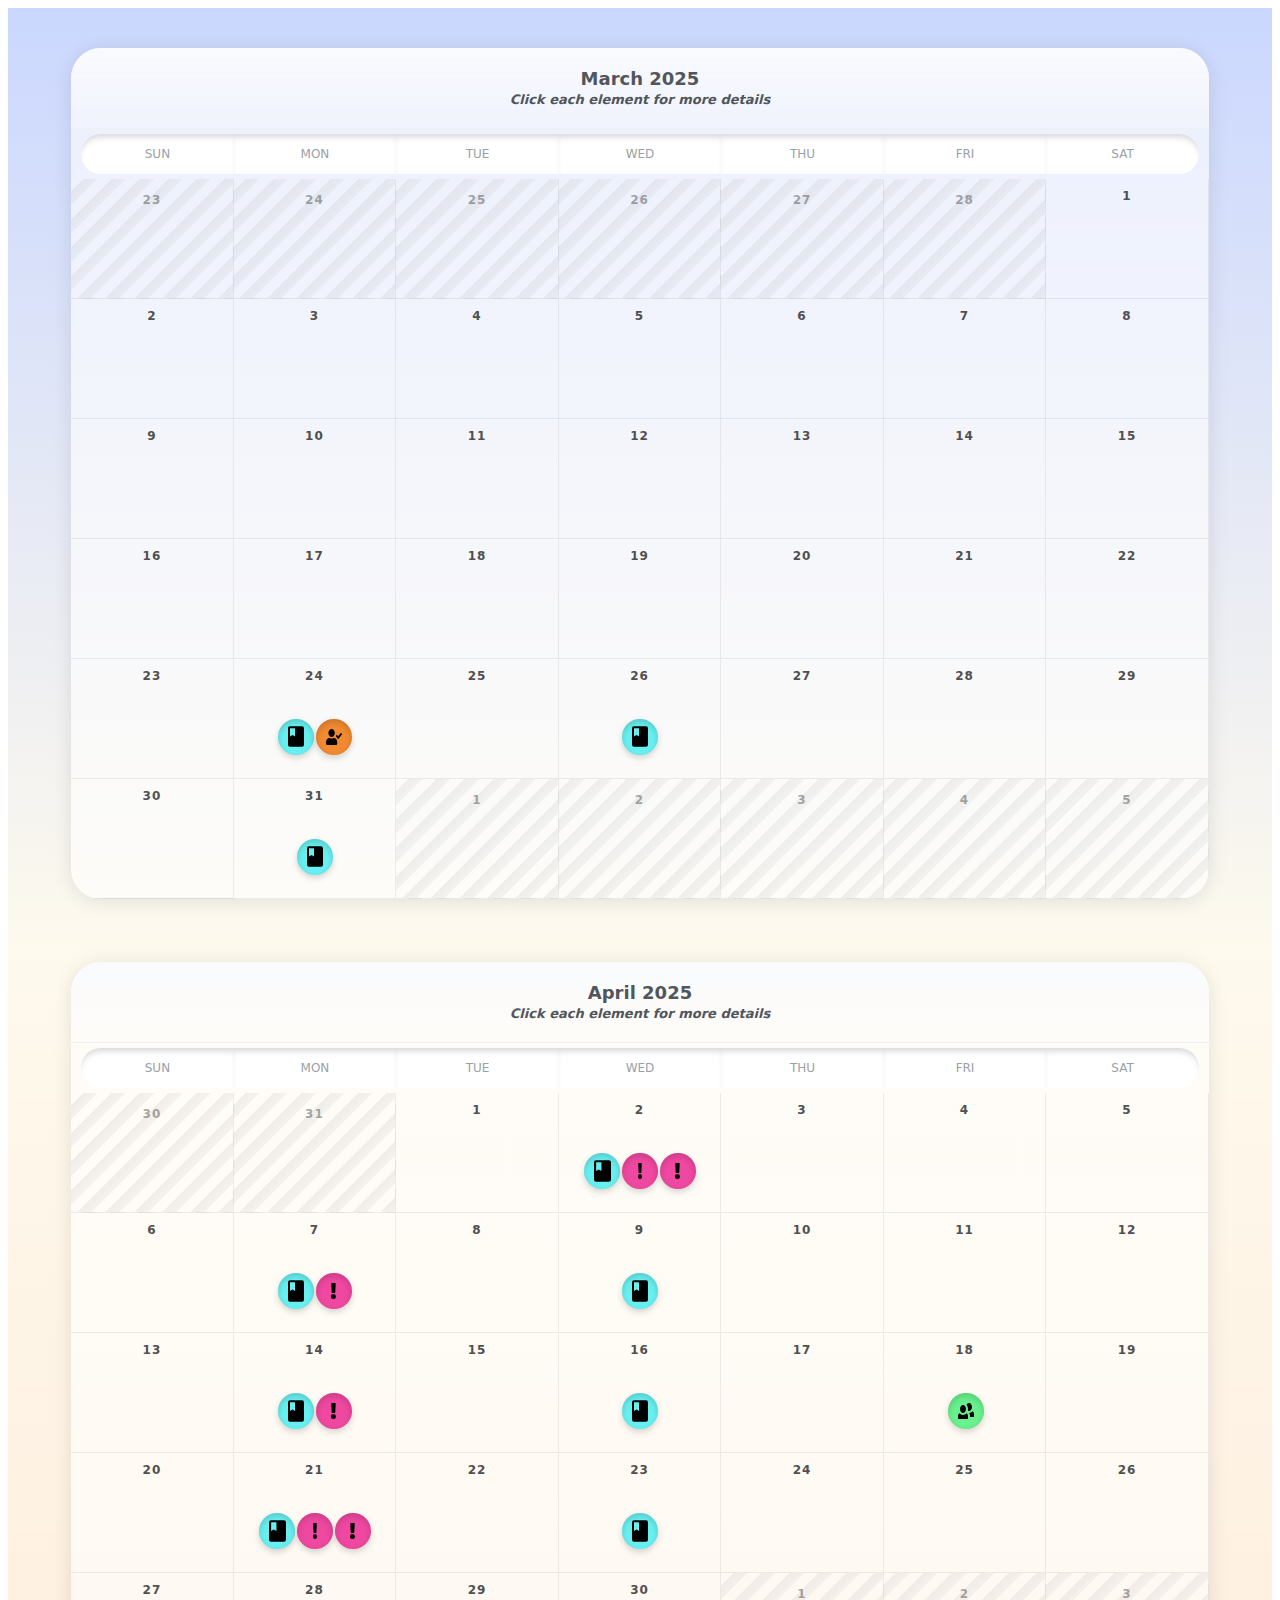
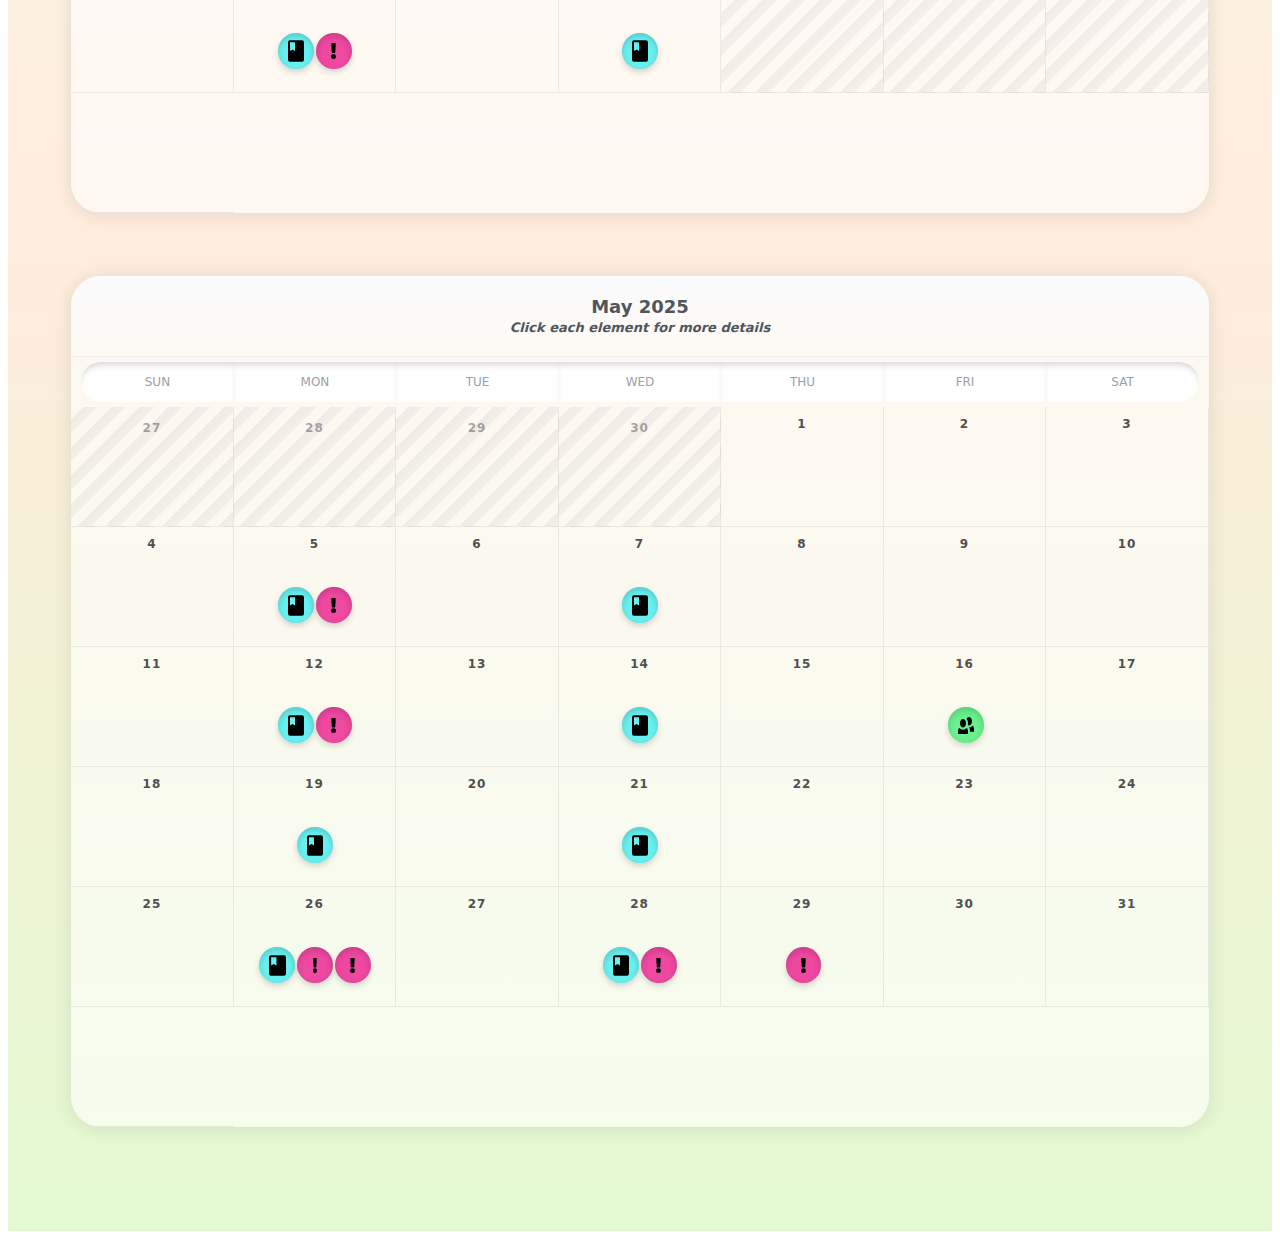
<file: index.html>
<!doctype html>
<html lang="en">
<head>
<meta charset="utf-8" name="viewport" content="width=device-width, initial-scale=1.0">
<title>FASH 100MW - Spring 2025</title>
<link href="Spring2025.css" rel="stylesheet" type="text/css">
<script src="https://code.jquery.com/jquery-3.5.1.min.js"></script>
<script src="https://cdn.jsdelivr.net/npm/bootstrap@5.0.2/dist/js/bootstrap.bundle.min.js" integrity="sha384-MrcW6ZMFYlzcLA8Nl+NtUVF0sA7MsXsP1UyJoMp4YLEuNSfAP+JcXn/tWtIaxVXM" crossorigin="anonymous"></script>
<script>
    $(document).ready(function(){
        $('#class1').click(function(){
			$('#modal-title').load('templates/Title_01.html');
			$('#modal-body').load('templates/Class01_Content.html');
            $('#myModal').modal('show');
        });
		$('#class2').click(function(){
			$('#modal-title').load('templates/Title_02.html');
			$('#modal-body').load('templates/Class02_Content.html');
            $('#myModal').modal('show');
        });
		$('#class3').click(function(){
			$('#modal-title').load('templates/Title_03.html');
			$('#modal-body').load('templates/Class03_Content.html');
            $('#myModal').modal('show');
        });
		$('#class4').click(function(){
			$('#modal-title').load('templates/Title_04.html');
			$('#modal-body').load('templates/Class04_Content.html');
            $('#myModal').modal('show');
        });
		$('#class5').click(function(){
			$('#modal-title').load('templates/Title_05.html');
			$('#modal-body').load('templates/Class05_Content.html');
            $('#myModal').modal('show');
        });
		$('#class6').click(function(){
			$('#modal-title').load('templates/Title_06.html');
			$('#modal-body').load('templates/Class06_Content.html');
            $('#myModal').modal('show');
        });
		$('#class7').click(function(){
			$('#modal-title').load('templates/Title_07.html');
			$('#modal-body').load('templates/Class07_Content.html');
            $('#myModal').modal('show');
        });
		$('#class8').click(function(){
			$('#modal-title').load('templates/Title_08.html');
			$('#modal-body').load('templates/Class08_Content.html');
            $('#myModal').modal('show');
        });
		$('#class9').click(function(){
			$('#modal-title').load('templates/Title_09.html');
			$('#modal-body').load('templates/Class09_Content.html');
            $('#myModal').modal('show');
        });
		$('#class10').click(function(){
			$('#modal-title').load('templates/Title_10.html');
			$('#modal-body').load('templates/Class10_Content.html');
            $('#myModal').modal('show');
        });
		$('#class11').click(function(){
			$('#modal-title').load('templates/Title_11.html');
			$('#modal-body').load('templates/Class11_Content.html');
            $('#myModal').modal('show');
        });
		$('#class12').click(function(){
			$('#modal-title').load('templates/Title_12.html');
			$('#modal-body').load('templates/Class12_Content.html');
            $('#myModal').modal('show');
        });
		$('#class13').click(function(){
			$('#modal-title').load('templates/Title_13.html');
			$('#modal-body').load('templates/Class13_Content.html');
            $('#myModal').modal('show');
        });
		$('#class14').click(function(){
			$('#modal-title').load('templates/Title_14.html');
			$('#modal-body').load('templates/Class14_Content.html');
            $('#myModal').modal('show');
        });
		$('#class15').click(function(){
			$('#modal-title').load('templates/Title_15.html');
			$('#modal-body').load('templates/Class15_Content.html');
            $('#myModal').modal('show');
        });
		$('#class16').click(function(){
			$('#modal-title').load('templates/Title_16.html');
			$('#modal-body').load('templates/Class16_Content.html');
            $('#myModal').modal('show');
        });
		$('#class17').click(function(){
			$('#modal-title').load('templates/Title_17.html');
			$('#modal-body').load('templates/Class17_Content.html');
            $('#myModal').modal('show');
        });
		$('#class18').click(function(){
			$('#modal-title').load('templates/Title_18.html');
			$('#modal-body').load('templates/Class18_Content.html');
            $('#myModal').modal('show');
        });
		$('#class19').click(function(){
			$('#modal-title').load('templates/Title_19.html');
			$('#modal-body').load('templates/Class19_Content.html');
            $('#myModal').modal('show');
        });
		$('#class20').click(function(){
			$('#modal-title').load('templates/Title_20.html');
			$('#modal-body').load('templates/Class20_Content.html');
            $('#myModal').modal('show');
        });
    });

	// When the user clicks on div, open the popup
function openPopup(id) {
  var popup = document.getElementById(id);
  popup.classList.toggle("show");
}
</script>

</head>

<body>
<div class="body">
<div class="calendar-container">
<div class="calendar-header">
<h1>March 2025</h1>
<em>Click each element for more details</em></div>
<div class="calendar">
<!--days of the week---> 
<span class="day-name-left">Sun</span> 
<span class="day-name">Mon</span> 
<span class="day-name">Tue</span> 
<span class="day-name">Wed</span> 
<span class="day-name">Thu</span> 
<span class="day-name">Fri</span> 
<span class="day-name-right">Sat</span> 
<!--disabled dates--->
<div class="day--disabled" style="grid-column: 1; grid-row: 2;">23</div>
<div class="day--disabled" style="grid-column: 2; grid-row: 2;">24</div>
<div class="day--disabled" style="grid-column: 3; grid-row: 2;">25</div>
<div class="day--disabled" style="grid-column: 4; grid-row: 2;">26</div>
<div class="day--disabled" style="grid-column: 5; grid-row: 2;">27</div>
<div class="day--disabled" style="grid-column: 6; grid-row: 2;">28</div>
<!--active dates--->
<div class="day" style="grid-column: 7; grid-row: 2;">1</div>
<div class="day" style="grid-column: 1; grid-row: 3;">2</div>
<div class="day" style="grid-column: 2; grid-row: 3;">3</div>
<div class="day" style="grid-column: 3; grid-row: 3;">4</div>
<div class="day" style="grid-column: 4; grid-row: 3;">5</div>
<div class="day" style="grid-column: 5; grid-row: 3;">6</div>
<div class="day" style="grid-column: 6; grid-row: 3;">7</div>
<div class="day" style="grid-column: 7; grid-row: 3;">8</div>
<div class="day" style="grid-column: 1; grid-row: 4;">9</div>
<div class="day" style="grid-column: 2; grid-row: 4;">10</div>
<div class="day" style="grid-column: 3; grid-row: 4;">11</div>
<div class="day" style="grid-column: 4; grid-row: 4;">12</div>
<div class="day" style="grid-column: 5; grid-row: 4;">13</div>
<div class="day" style="grid-column: 6; grid-row: 4;">14</div>
<div class="day" style="grid-column: 7; grid-row: 4;">15</div>
<div class="day" style="grid-column: 1; grid-row: 5;">16</div>
<div class="day" style="grid-column: 2; grid-row: 5;">17</div>
<div class="day" style="grid-column: 3; grid-row: 5;">18</div>
<div class="day" style="grid-column: 4; grid-row: 5;">19</div>
<div class="day" style="grid-column: 5; grid-row: 5;">20</div>
<div class="day" style="grid-column: 6; grid-row: 5;">21</div>
<div class="day" style="grid-column: 7; grid-row: 5;">22</div>
<div class="day" style="grid-column: 1; grid-row: 6;">23</div>
<div class="day" style="grid-column: 2; grid-row: 6;">24</div>
<div class="day" style="grid-column: 3; grid-row: 6;">25</div>
<div class="day" style="grid-column: 4; grid-row: 6;">26</div>
<div class="day" style="grid-column: 5; grid-row: 6;">27</div>
<div class="day" style="grid-column: 6; grid-row: 6;">28</div>
<div class="day" style="grid-column: 7; grid-row: 6;">29</div>
<div class="day" style="grid-column: 1; grid-row: 7;">30</div>
<div class="day" style="grid-column: 2; grid-row: 7;">31</div>
<!--disabled dates--->
<div class="day--disabled" style="grid-column: 3; grid-row: 7;">1</div>
<div class="day--disabled" style="grid-column: 4; grid-row: 7;">2</div>
<div class="day--disabled" style="grid-column: 5; grid-row: 7;">3</div>
<div class="day--disabled" style="grid-column: 6; grid-row: 7;">4</div>
<div class="day--disabled" style="grid-column: 7; grid-row: 7;">5</div>
<!---extra space--->
<div class="day" style="grid-column: 1; grid-row: 7; border-right: none;"></div>

<!--EXTRA HELPS-->

<!--End EXTRA HELPS-->
	
<!--CLASS Buttons--->	
<!--PQA DIV--->
<div style="grid-column: 2 / span 1; grid-row: 3; display: flex; justify-content: center">
	
</div>
<!--Class ONE DIV--->
<div style="grid-column: 2 / span 1; grid-row: 6; display: flex; justify-content: center">
<div class="button-div">
	<button class="button-class" id="class1">
	<img class="book" src="Icon material-class.svg" alt="classInfo">
	</button>
	</div>
<div class="popup">
	<button class="button-check" onclick="openPopup('assignPQA')">
	<img  class="checkpt" src="Icon awesome-user-check.svg" alt="checkpoint">
	</button>
	<span class="popuptext" id="assignPQA">Complete PQA
</span>
	</div>
</div>
<!--Class TWO DIV--->
<div style="grid-column: 4 / span 1; grid-row: 6; display: flex; justify-content: center">
  <div class="button-div">
    <button class="button-class" id="class2">
      <img class="book" src="Icon material-class.svg" alt="classInfo">
      </button>
  </div>
</div>
<!--Class THREE DIV--->
<div style="grid-column: 2 / span 1; grid-row: 7; display: flex; justify-content: center">
  <div class="button-div">
    <button class="button-class" id="class3">
      <img class="book" src="Icon material-class.svg" alt="classInfo">
      </button>
  </div>
</div>
</div>
</div>

<div class="calendar-container">
<div class="calendar-header">
<h1>April 2025</h1>
<em>Click each element for more details</em></div>
<div class="calendar">
<!--days of the week---> 
<span class="day-name-left">Sun</span> 
<span class="day-name">Mon</span> 
<span class="day-name">Tue</span> 
<span class="day-name">Wed</span> 
<span class="day-name">Thu</span> 
<span class="day-name">Fri</span> 
<span class="day-name-right">Sat</span>
<!--disabled dates--->
<div class="day--disabled" style="grid-column: 1; grid-row: 2;">30</div>
<div class="day--disabled" style="grid-column: 2; grid-row: 2;">31</div>
<!--active dates--->
<div class="day" style="grid-column: 3; grid-row: 2;">1</div>
<div class="day" style="grid-column: 4; grid-row: 2;">2</div>
<div class="day" style="grid-column: 5; grid-row: 2;">3</div>
<div class="day" style="grid-column: 6; grid-row: 2;">4</div>
<div class="day" style="grid-column: 7; grid-row: 2;">5</div>
<div class="day" style="grid-column: 1; grid-row: 3;">6</div>
<div class="day" style="grid-column: 2; grid-row: 3;">7</div>
<div class="day" style="grid-column: 3; grid-row: 3;">8</div>
<div class="day" style="grid-column: 4; grid-row: 3;">9</div>
<div class="day" style="grid-column: 5; grid-row: 3;">10</div>
<div class="day" style="grid-column: 6; grid-row: 3;">11</div>
<div class="day" style="grid-column: 7; grid-row: 3;">12</div>
<div class="day" style="grid-column: 1; grid-row: 4;">13</div>
<div class="day" style="grid-column: 2; grid-row: 4;">14</div>
<div class="day" style="grid-column: 3; grid-row: 4;">15</div>
<div class="day" style="grid-column: 4; grid-row: 4;">16</div>
<div class="day" style="grid-column: 5; grid-row: 4;">17</div>
<div class="day" style="grid-column: 6; grid-row: 4;">18</div>
<div class="day" style="grid-column: 7; grid-row: 4;">19</div>
<div class="day" style="grid-column: 1; grid-row: 5;">20</div>
<div class="day" style="grid-column: 2; grid-row: 5;">21</div>
<div class="day" style="grid-column: 3; grid-row: 5;">22</div>
<div class="day" style="grid-column: 4; grid-row: 5;">23</div>
<div class="day" style="grid-column: 5; grid-row: 5;">24</div>
<div class="day" style="grid-column: 6; grid-row: 5;">25</div>
<div class="day" style="grid-column: 7; grid-row: 5;">26</div>
<div class="day" style="grid-column: 1; grid-row: 6;">27</div>
<div class="day" style="grid-column: 2; grid-row: 6;">28</div>
<div class="day" style="grid-column: 3; grid-row: 6;">29</div>
<div class="day" style="grid-column: 4; grid-row: 6;">30</div>
<!--disabled dates--->
<div class="day--disabled" style="grid-column: 5; grid-row: 6;">1</div>
<div class="day--disabled" style="grid-column: 6; grid-row: 6;">2</div>
<div class="day--disabled" style="grid-column: 7; grid-row: 6;">3</div>
<!---extra space--->
<div class="day" style="grid-column: 1; grid-row: 7; border-right: none;"></div>
<!--EXTRA HELPS-->
<!--Extra Help One--->
<div style="grid-column: 6 / span 1; grid-row: 4; display: flex; justify-content: center">
  <div class="popup">
	<button class="button-help" onclick="openPopup('help01')">
	<img class="people" src="Icon open-people.svg" alt="extra help">
	</button>
	<span class="popuptext" id="help01">Extra Help Number Nine Room 114 10am-12pm
</span>
	</div>
</div>
<!--End EXTRA HELPS-->
<!--CLASS BARS--->
<!--Class FOUR DIV--->
<div style="grid-column: 4 / span 1; grid-row: 2; display: flex; justify-content: center">
  <div class="button-div">
    <button class="button-class" id="class4">
      <img class="book" src="Icon material-class.svg" alt="classInfo">
      </button>
  </div>
	<div class="popup">
	<button class="button-remind" onclick="openPopup('assign02')">
	<img  class="exclaim" src="Icon awesome-exclamation.svg" alt="reminder">
	</button>
	<span class="popuptext" id="assign02">Sample Check-in due at start of class
</span>
	</div>
	<div class="popup">
	<button class="button-remind" onclick="openPopup('assign01')">
	<img  class="exclaim" src="Icon awesome-exclamation.svg" alt="reminder">
	</button>
	<span class="popuptext" id="assign01">Sewing Machine Test Due by EoD
</span>
	</div>
</div>
<!--Class FIVE DIV--->
<div style="grid-column: 2 / span 1; grid-row: 3; display: flex; justify-content: center">
  <div class="button-div">
    <button class="button-class" id="class5">
      <img class="book" src="Icon material-class.svg" alt="classInfo">
      </button>
  </div>
	<div class="popup">
	<button class="button-remind" onclick="openPopup('assign03')">
	<img  class="exclaim" src="Icon awesome-exclamation.svg" alt="reminder">
	</button>
	<span class="popuptext" id="assign03">Sample Check-in due at start of class
</span>
	</div>
</div>
<!--Class SIX DIV--->
<div style="grid-column: 4 / span 1; grid-row: 3; display: flex; justify-content: center">
  <div class="button-div">
    <button class="button-class" id="class6">
      <img class="book" src="Icon material-class.svg" alt="classInfo">
      </button>
  </div>
</div>
<!--Class SEVEN DIV--->
<div style="grid-column: 2 / span 1; grid-row: 4; display: flex; justify-content: center">
  <div class="button-div">
    <button class="button-class" id="class7">
      <img class="book" src="Icon material-class.svg" alt="classInfo">
      </button>
  </div>
	<div class="popup">
	<button class="button-remind" onclick="openPopup('assign04')">
	<img  class="exclaim" src="Icon awesome-exclamation.svg" alt="reminder">
	</button>
	<span class="popuptext" id="assign04">Sample Check-in due at start of class
</span>
	</div>
</div>
<!--Class EIGHT DIV--->
<div style="grid-column: 4 / span 1; grid-row: 4; display: flex; justify-content: center">
  <div class="button-div">
    <button class="button-class" id="class8">
      <img class="book" src="Icon material-class.svg" alt="classInfo">
      </button>
  </div>

</div>
<!--Class NINE DIV--->
<div style="grid-column: 2 / span 1; grid-row: 5; display: flex; justify-content: center">
  <div class="button-div">
    <button class="button-class" id="class9">
      <img class="book" src="Icon material-class.svg" alt="classInfo">
      </button>
  </div>
	<div class="popup">
	<button class="button-remind" onclick="openPopup('assign05')">
	<img  class="exclaim" src="Icon awesome-exclamation.svg" alt="reminder">
	</button>
	<span class="popuptext" id="assign05">Skirt Critique during class
</span>
	</div>
	<div class="popup">
	<button class="button-remind" onclick="openPopup('assign06')">
	<img  class="exclaim" src="Icon awesome-exclamation.svg" alt="reminder">
	</button>
	<span class="popuptext" id="assign06">Skirt Construction due by EOD via Blackboard
</span>
	</div>
</div>
<!--Class TEN DIV--->
<div style="grid-column: 4 / span 1; grid-row: 5; display: flex; justify-content: center">
  <div class="button-div">
    <button class="button-class" id="class10">
      <img class="book" src="Icon material-class.svg" alt="classInfo">
      </button>
  </div>
	
</div>
<!--Class ELEVEN DIV--->
<div style="grid-column: 2 / span 1; grid-row: 6; display: flex; justify-content: center">
  <div class="button-div">
    <button class="button-class" id="class11">
      <img class="book" src="Icon material-class.svg" alt="classInfo">
      </button>
  </div>
	<div class="popup">
	<button class="button-remind" onclick="openPopup('assign07')">
	<img  class="exclaim" src="Icon awesome-exclamation.svg" alt="reminder">
	</button>
	<span class="popuptext" id="assign07">Sample Check-in due at start of class
</span>
	</div>
</div>
<!--Class TWELVE DIV--->
<div style="grid-column: 4 / span 1; grid-row: 6; display: flex; justify-content: center">
  <div class="button-div">
    <button class="button-class" id="class12">
      <img class="book" src="Icon material-class.svg" alt="classInfo">
      </button>
  </div>
</div>
</div>
</div>

<div class="calendar-container">
<div class="calendar-header">
<h1>May 2025</h1>
<em>Click each element for more details</em></div>
<!--days of the week---> 
<div class="calendar">
<span class="day-name-left">Sun</span> 
<span class="day-name">Mon</span> 
<span class="day-name">Tue</span> 
<span class="day-name">Wed</span> 
<span class="day-name">Thu</span> 
<span class="day-name">Fri</span> 
<span class="day-name-right">Sat</span> 
<!--disabled dates--->
<div class="day--disabled" style="grid-column: 1; grid-row: 2;">27</div>
<div class="day--disabled" style="grid-column: 2; grid-row: 2;">28</div>
<div class="day--disabled" style="grid-column: 3; grid-row: 2;">29</div>
<div class="day--disabled" style="grid-column: 4; grid-row: 2;">30</div>
<!--active dates--->
<div class="day" style="grid-column: 5; grid-row: 2;">1</div>
<div class="day" style="grid-column: 6; grid-row: 2;">2</div>
<div class="day" style="grid-column: 7; grid-row: 2;">3</div>
<div class="day" style="grid-column: 1; grid-row: 3;">4</div>
<div class="day" style="grid-column: 2; grid-row: 3;">5</div>
<div class="day" style="grid-column: 3; grid-row: 3;">6</div>
<div class="day" style="grid-column: 4; grid-row: 3;">7</div>
<div class="day" style="grid-column: 5; grid-row: 3;">8</div>
<div class="day" style="grid-column: 6; grid-row: 3;">9</div>
<div class="day" style="grid-column: 7; grid-row: 3;">10</div>
<div class="day" style="grid-column: 1; grid-row: 4;">11</div>
<div class="day" style="grid-column: 2; grid-row: 4;">12</div>
<div class="day" style="grid-column: 3; grid-row: 4;">13</div>
<div class="day" style="grid-column: 4; grid-row: 4;">14</div>
<div class="day" style="grid-column: 5; grid-row: 4;">15</div>
<div class="day" style="grid-column: 6; grid-row: 4;">16</div>
<div class="day" style="grid-column: 7; grid-row: 4;">17</div>
<div class="day" style="grid-column: 1; grid-row: 5;">18</div>
<div class="day" style="grid-column: 2; grid-row: 5;">19</div>
<div class="day" style="grid-column: 3; grid-row: 5;">20</div>
<div class="day" style="grid-column: 4; grid-row: 5;">21</div>
<div class="day" style="grid-column: 5; grid-row: 5;">22</div>
<div class="day" style="grid-column: 6; grid-row: 5;">23</div>
<div class="day" style="grid-column: 7; grid-row: 5;">24</div>
<div class="day" style="grid-column: 1; grid-row: 6;">25</div>
<div class="day" style="grid-column: 2; grid-row: 6;">26</div>
<div class="day" style="grid-column: 3; grid-row: 6;">27</div>
<div class="day" style="grid-column: 4; grid-row: 6;">28</div>
<div class="day" style="grid-column: 5; grid-row: 6;">29</div>
<div class="day" style="grid-column: 6; grid-row: 6;">30</div>
<div class="day" style="grid-column: 7; grid-row: 6;">31</div>
<!--disabled dates--->

<!---extra space--->
<div class="day" style="grid-column: 1; grid-row: 7; border-right: none;"></div>
<!--EXTRA HELPS-->
<!--Extra Help Two--->
<div style="grid-column: 6 / span 1; grid-row: 4; display: flex; justify-content: center">
  <div class="popup">
	<button class="button-help" onclick="openPopup('help02')">
	<img class="people" src="Icon open-people.svg" alt="extra help">
	</button>
	<span class="popuptext" id="help02">Extra Help Eckburg Room 106 10am-12pm
</span>
	</div>
</div>
<!--End EXTRA HELPS-->
<!--CLASS BARS--->
<!--Class THIRTEEN DIV--->
<div style="grid-column: 2 / span 1; grid-row: 3; display: flex; justify-content: center">
  <div class="button-div">
    <button class="button-class" id="class13">
      <img class="book" src="Icon material-class.svg" alt="classInfo">
      </button>
  </div>
	<div class="popup">
	<button class="button-remind" onclick="openPopup('assign08')">
	<img  class="exclaim" src="Icon awesome-exclamation.svg" alt="reminder">
	</button>
	<span class="popuptext" id="assign08">Sample Check-in due at start of class
</span>
	</div>
</div>
<!--Class FOURTEEN DIV--->
<div style="grid-column: 4 / span 1; grid-row: 3; display: flex; justify-content: center">
  <div class="button-div">
    <button class="button-class" id="class14">
      <img class="book" src="Icon material-class.svg" alt="classInfo">
      </button>
  </div>
</div>
<!--Class FIFTEEN DIV--->
<div style="grid-column: 2 / span 1; grid-row: 4; display: flex; justify-content: center">
  <div class="button-div">
    <button class="button-class" id="class15">
      <img class="book" src="Icon material-class.svg" alt="classInfo">
      </button>
  </div>
	<div class="popup">
	<button class="button-remind" onclick="openPopup('assign09')">
	<img  class="exclaim" src="Icon awesome-exclamation.svg" alt="reminder">
	</button>
	<span class="popuptext" id="assign09">Sample Check-in due at start of class
</span>
	</div>
</div>
<!--Class SIXTEEN DIV--->
<div style="grid-column: 4 / span 1; grid-row: 4; display: flex; justify-content: center">
  <div class="button-div">
    <button class="button-class" id="class16">
      <img class="book" src="Icon material-class.svg" alt="classInfo">
      </button>
  </div>
	
</div>
<!--Class SEVENTEEN DIV--->
<div style="grid-column: 2 / span 1; grid-row: 5; display: flex; justify-content: center">
  <div class="button-div">
    <button class="button-class" id="class17">
      <img class="book" src="Icon material-class.svg" alt="classInfo">
      </button>
  </div>
	
</div>
<!--Class EIGHTEEN DIV--->
<div style="grid-column: 4 / span 1; grid-row: 5; display: flex; justify-content: center">
  <div class="button-div">
    <button class="button-class" id="class18">
      <img class="book" src="Icon material-class.svg" alt="classInfo">
      </button>
  </div>
	
</div>
<!--Class NINETEEN DIV--->
<div style="grid-column: 2 / span 1; grid-row: 6; display: flex; justify-content: center">
  <div class="button-div">
    <button class="button-class" id="class19">
      <img class="book" src="Icon material-class.svg" alt="classInfo">
      </button>
  </div>
	<div class="popup">
	<button class="button-remind" onclick="openPopup('assign13')">
	<img  class="exclaim" src="Icon awesome-exclamation.svg" alt="reminder">
	</button>
	<span class="popuptext" id="assign13">Garment Critique during class
</span>
	</div>
	<div class="popup">
	<button class="button-remind" onclick="openPopup('assign14')">
	<img  class="exclaim" src="Icon awesome-exclamation.svg" alt="reminder">
	</button>
	<span class="popuptext" id="assign14">Garment Construction due by EOD via Blackboard
</span>
	</div>
</div>
<!--Class TWENTY DIV--->
<div style="grid-column: 4 / span 1; grid-row: 6; display: flex; justify-content: center">
  <div class="button-div">
    <button class="button-class" id="class20">
      <img class="book" src="Icon material-class.svg" alt="classInfo">
      </button>
  </div>
	<div class="popup">
	<button class="button-remind" onclick="openPopup('assign15')">
	<img  class="exclaim" src="Icon awesome-exclamation.svg" alt="reminder">
	</button>
	<span class="popuptext" id="assign15">Knit Shirt Review due by end of class
</span>
	</div>
</div>  
<!--Thursday Best Work Submission--->	
<div style="grid-column: 5 / span 1; grid-row: 6; display: flex; justify-content: center">
	<div class="popup">
	<button class="button-remind" onclick="openPopup('assign16')">
	<img  class="exclaim" src="Icon awesome-exclamation.svg" alt="reminder">
	</button>
	<span class="popuptext" id="assign16">Best Work Submission due by EOD via Dropbox
</span>
	</div>
</div>
	
<!--ClassBar END---> 
</div>
</div>
</div>

<!-- Modal HTML -->
    <div id="myModal" class="modal" tabindex="-1">
        <div class="modal-dialog">
            <div class="modal-content">
                <div class="modal-header">
                    <button type="button" class="close" data-bs-dismiss="modal">&times;</button>
					<h4 id="modal-title" class="modal-title"></h4>
                </div>
                <div id="modal-body" class="modal-body">
                </div>
		<div id="modal-footer" class="modal-footer">
                </div>
            </div>
        </div>
    </div>
	</body>
</html>
</file>
<file: Spring2025.css>
@charset "utf-8";
.body {
	width: 100%; 
	height: 100%; 
background: -webkit-linear-gradient(#5881FD50, #FBEDC650, #FCC48D50, #A6F17050);
background: -o-linear-gradient(#5881FD50, #FBEDC650, #FCC48D50, #A6F17050);
background: linear-gradient(#5881FD50, #FBEDC650, #FCC48D50, #A6F17050); 
	padding: 40px 0; 
	font-family: 'Segoe', 'Segoe UI', 'DejaVu Sans', 'Trebuchet MS', 'Verdana', 'sans-serif'; 
	color: #51565d;
	margin: 0;
	position: relative;
}

.calendar-container {
	width: 90%;
	margin: auto;
	margin-bottom: 5%;
	overflow: hidden;
	box-shadow: 0 2px 20px rgba(0, 0, 0, 0.1); 
	border-radius: 30px;
	background: rgba(255,255,255,0.6);
	max-width: 1200px;
}

.calendar-header {
	text-align: center;
	padding: 20px 0;
	background: linear-gradient(to bottom, rgba(250, 251, 253,1) ,rgba(255,255,255,0.2));
	border-bottom: 1px solid rgba(166, 168, 179, 0.12);
}

h1 {
	margin: 0; 
	font-size: 18px;
}

em {
	margin: 5px 0 0 0; 
	font-size: 13px; 
	font-weight: 600; 
	color: rgba(#51565d, .4);
}
.calendar {
	display: grid; 
	grid-template-columns: repeat(7, 1fr);
	grid-template-rows: 50px; 
	grid-auto-rows: 120px;
	overflow: auto;
}

.day-name-left{
	font-size: 12px; 
	text-transform: uppercase; 
	color: #99a1a7; 
	text-align: center;
	background-color: white;
	border-radius: 30px 0 0 30px;
	margin: 5px 0 5px 10px;
	line-height: 40px; 
	font-weight: 500;
	box-shadow: inset 0px 6px 6px -3px rgba(0,0,0,0.16);
}
.day-name-right {
	font-size: 12px; 
	text-transform: uppercase; 
	color: #99a1a7; 
	text-align: center; 
	background-color: white;
	border-radius: 0 30px 30px 0;
	margin: 5px 10px 5px 0;
	line-height: 40px; 
	font-weight: 500;
	box-shadow: inset 0px 6px 6px -3px rgba(0,0,0,0.16);
}
.day-name {
	font-size: 12px; 
	text-transform: uppercase; 
	color: #99a1a7; 
	text-align: center; 
	background-color: white;
	margin: 5px 0 5px 0;
	line-height: 40px; 
	font-weight: 500;
	box-shadow: inset 0px 6px 6px -3px rgba(0,0,0,0.16);
}
.day--disabled {
	border-bottom: 1px solid rgba(112,112,112, 0.12); 
	border-right: 1px solid rgba(112,112,112, 0.12); 
	text-align: center; 
	padding: 14px 20px; 
	letter-spacing: 1px; 
	font-size: 12px; 
	font-weight: bold;
	box-sizing: border-box; 
	position: relative; 
	color: rgba(80,80,80,0.5);
	pointer-events: none; 
	z-index: 1; background-image: repeating-linear-gradient(-45deg,
  rgba(188,188,188,0.15),
  rgba(158,158,158,0.15) 10px,
  rgba(255,255,255,0) 10px,
  rgba(255,255,255,0) 20px); 
	cursor: not-allowed;
}
.day {
	border-bottom: 1px solid rgba(112,112,112, 0.12); 
	border-right: 1px solid rgba(112,112,112, 0.12); 
	text-align: center; 
	padding: 10px 20px; 
	letter-spacing: 1px; 
	font-size: 12px;
	font-weight: bold;
	box-sizing: border-box; 
	color: rgba(80,80,80,1); 
	position: relative; 
	pointer-events: none; 
	z-index: 1;
}
h3 {
	margin: 0; 
	font-size: 16px; 
	color: rgba(0,0,0,0.5);
}
.class--bar {
	border-left-width: 3px; 
	padding: 8px 12px; 
	margin: 10px; 
	border-left-style: solid; 
	font-size: 14px; 
	position: relative; 
	border-left-color: #009E5C; 
	background: #B2D3BA; 
	align-self: center; 
	color:  #009E5C; 
	margin-top: -5px;
}

.book {
   display: block;
  width: 70%;
  margin: auto;
    }

.exclaim{
	display: block;
  width: 20%;
  margin: auto;
}

.checkpt{
	display: block;
  width: 70%;
  margin: auto;
}

.people{
	display: block;
  width: 70%;
  margin: auto;
}

.button-div{
	height:0;
	width:22%;
	padding-bottom:22%;
	top: 50%;
	position: relative;
	 display: inline-block;
  -webkit-user-select: none;
  -moz-user-select: none;
  -ms-user-select: none;
  user-select: none;
}
.popup {
	height:0;
	width:22%;
	padding-bottom:22%;
	margin-left: 2px;
	top: 50%;
  position: relative;
  display: inline-block;
  cursor: pointer;
  -webkit-user-select: none;
  -moz-user-select: none;
  -ms-user-select: none;
  user-select: none;
}
.button-class{
	height: 100%;
	width: 100%;
    background-color: rgba(104, 240, 241, 1.0);
	border-radius: 50%;
	box-shadow: inset 0px 3px 6px 0px rgba(0,0,0,0.16), 0px 3px 6px 0px rgba(0,0,0,0.16);
	float: left;
	display: flex;
	justify-content: center;
	border: none;
	position: absolute;
	transition-duration: 0.2s;
	cursor: pointer;
}
.button-class:hover{
	background-color: #40AAD7;
}
.button-remind{
	height: 100%;
	width: 100%;
    background-color: rgba(238,72,160, 1.0);
	border-radius: 50%;
	box-shadow: inset 0px 3px 6px 0px rgba(0,0,0,0.16), 0px 3px 6px 0px rgba(0,0,0,0.16);
	float: left;
	display: flex;
	justify-content: center;
	border: none;
	position: absolute;
	transition-duration: 0.2s;
	cursor: pointer;
}
.button-remind:hover{
	background-color: #F01444;
}
.button-check{
	height: 100%;
	width: 100%;
    background-color: rgba(241,138,49, 1.0);
	border-radius: 50%;
	box-shadow: inset 0px 3px 6px 0px rgba(0,0,0,0.16), 0px 3px 6px 0px rgba(0,0,0,0.16);
	float: left;
	display: flex;
	justify-content: center;
	border: none;
	position: absolute;
	transition-duration: 0.2s;
	cursor: pointer;
}
.button-check:hover{
	background-color: #DD5D10;
}
.button-help{
	height: 100%;
	width: 100%;
    background-color: rgba(104,241,141, 1.0);
	border-radius: 50%;
	box-shadow: inset 0px 3px 6px 0px rgba(0,0,0,0.16), 0px 3px 6px 0px rgba(0,0,0,0.16);
	float: left;
	display: flex;
	justify-content: center;
	border: none;
	position: absolute;
	transition-duration: 0.2s;
	cursor: pointer;
}
.button-help:hover{
	background-color: #03BC35;
}

/* The Modal (background) */
.modal {
    display: none; /* Hidden by default */
    position: fixed; /* Stay in place */
    z-index: 10; /* Sit on top */
    padding-top: 100px; /* Location of the box */
    left: 0;
    top: 0;
    width: 100%; /* Full width */
    height: 100%; /* Full height */
    overflow: auto; /* Enable scroll if needed */
    background-color: rgb(0,0,0); /* Fallback color */
    background-color: rgba(0,0,0,0.4); /* Black w/ opacity */
	
}
/* Important part */
.modal-dialog{
    overflow-y: initial !important
}
/* Modal Content */
.modal-content {
    position: relative;
    background-color: #fefefe;
    margin: auto;
    padding: 0;
    border: 1px solid #888;
    width: 60vw;
	height: 60vh;
    box-shadow: 0 4px 8px 0 rgba(0,0,0,0.2),0 6px 20px 0 rgba(0,0,0,0.19);
    -webkit-animation-name: animatetop;
    -webkit-animation-duration: 0.4s;
    animation-name: animatetop;
    animation-duration: 0.4s;
	border-radius: 30px;
}

/* Add Animation */
@-webkit-keyframes animatetop {
    from {top:-300px; opacity:0}
    to {top:0; opacity:1}
}

@keyframes animatetop {
    from {top:-300px; opacity:0}
    to {top:0; opacity:1}
}

/* The Close Button */
.close {
    color: rgba(61,61,61,1.00);
    font-size: 28px;
    font-weight: bold;
	top: 50%;
	-ms-transform: translateY(50%);
  transform: translateY(50%);
	float: right;	
}

.close:hover,
.close:focus {
    color: #000;
    text-decoration: none;
    cursor: pointer;
}

.modal-header {
	font-family: 'Segoe', 'Segoe UI', 'DejaVu Sans', 'Trebuchet MS', 'Verdana', 'sans-serif'; 
    padding: 2px 16px;
    color: rgba(61,61,61,1.00);
	border-radius: 30px 30px 0 0;
}

.modal-body {
	font-family: 'Segoe', 'Segoe UI', 'DejaVu Sans', 'Trebuchet MS', 'Verdana', 'sans-serif'; 
	height: 45vh;
	padding: 0 16px 0 16px;
	margin: 0 16px 0 16px;
	overflow-y: auto;
}

.modal-footer {
    padding: 2px 16px;
    color: white;
	border-radius: 0 0 30px 30px;
}
/* width */
::-webkit-scrollbar {
  padding-right: 10px;
	width: 20px;
}

/* Track */
::-webkit-scrollbar-track {
  box-shadow: inset 0 0 5px grey; 
  border-radius: 10px;
}
 
/* Handle */
::-webkit-scrollbar-thumb {
  background: rgba(223,223,223,1.00); 
  border-radius: 10px;
}

/* Handle on hover */
::-webkit-scrollbar-thumb:hover {
  background: rgba(166,163,163,1.00); 
}
.task__detail {
	position: absolute; 
	width: 750px; 
	top: 50%; 
	left: 50%; 
	transform: translate(-50%, -50%); 
	background: #fff; 
	border: 1px solid rgba(166, 168, 179, 0.2); 
	color: #000; 
	padding: 10px; 
	box-sizing: border-box; 
	border-radius: 30px; 
	box-shadow: 0 10px 40px rgba(1,16,43,0.70);  
	z-index: 2;
}
.task__header {
	width: 95%; 
	display: table-cell; 
	background: #BFE9EB; 
	text-align: center; 
	padding: 5px 0; 
	border-radius: 4px;
}
h3 {
	margin: 0; 
	font-size: 16px; 
	color: rgba(0,0,0,0.5);
}
.task__chapter {
	font-size: 14px; 
	font-weight: 500;
}
.task__list {
	margin-top: 0px; 
	font-size: 14px; 
	margin-bottom: 5px; 
	font-weight: 500; 
	color: rgba(81,86,93,0.7);
}
li {
	font-size: 14px;
	color: rgba(81,86,93,0.7);
}
.assignment--bar {
	border-left-width: 3px; 
	padding: 4px 4px; 
	margin: 10px; 
	border-left-style: solid; 
	font-size: 12px; position: relative; 
	background:  #009E5C; 
	border: 0; 
	border-radius: 4px; 
	align-self: end; 
	color: #fff; 
	box-shadow: 0 10px 14px rgba(71,134,255,0.4);
}
.assignment__detail {
	position: absolute;
	left: 0;
	background: #fff; 
	border: 1px solid rgba(166, 168, 179, 0.2); 
	color: #000; 
	padding: 10px; 
	box-sizing: border-box; 
	border-radius: 4px; 
	box-shadow: 0 10px 40px rgba(0,0,0,0.08); 
	z-index: 2;
}
.assignment__text {
	margin-top: 0px;  
	margin-bottom: 0; 
	font-weight: 500; 
	color: rgba(81,86,93,0.7);
}

/* The actual popup */
.popup .popuptext {
  visibility: hidden;
  width: 120px;
  background-color: #929292;
  color: #fff;
  text-align: center;
font-size: 10pt;
  border-radius: 6px;
  padding: 2px 0;
  position: absolute;
  z-index: 5;
  bottom: 100%;
  left: 50%;
  margin-left: -60px;
}

/* Popup arrow */
.popup .popuptext::after {
  content: "";
  position: absolute;
  top: 100%;
  left: 50%;
  margin-left: -5px;
  border-width: 5px;
  border-style: solid;
  border-color: #929292 transparent transparent transparent;
}

/* Toggle this class - hide and show the popup */
.popup .show {
  visibility: visible;
  -webkit-animation: fadeIn 1s;
  animation: fadeIn 1s;
}

/* Add animation (fade in the popup) */
@-webkit-keyframes fadeIn {
  from {opacity: 0;} 
  to {opacity: 1;}
}

@keyframes fadeIn {
  from {opacity: 0;}
  to {opacity:1 ;}
}
</file>
